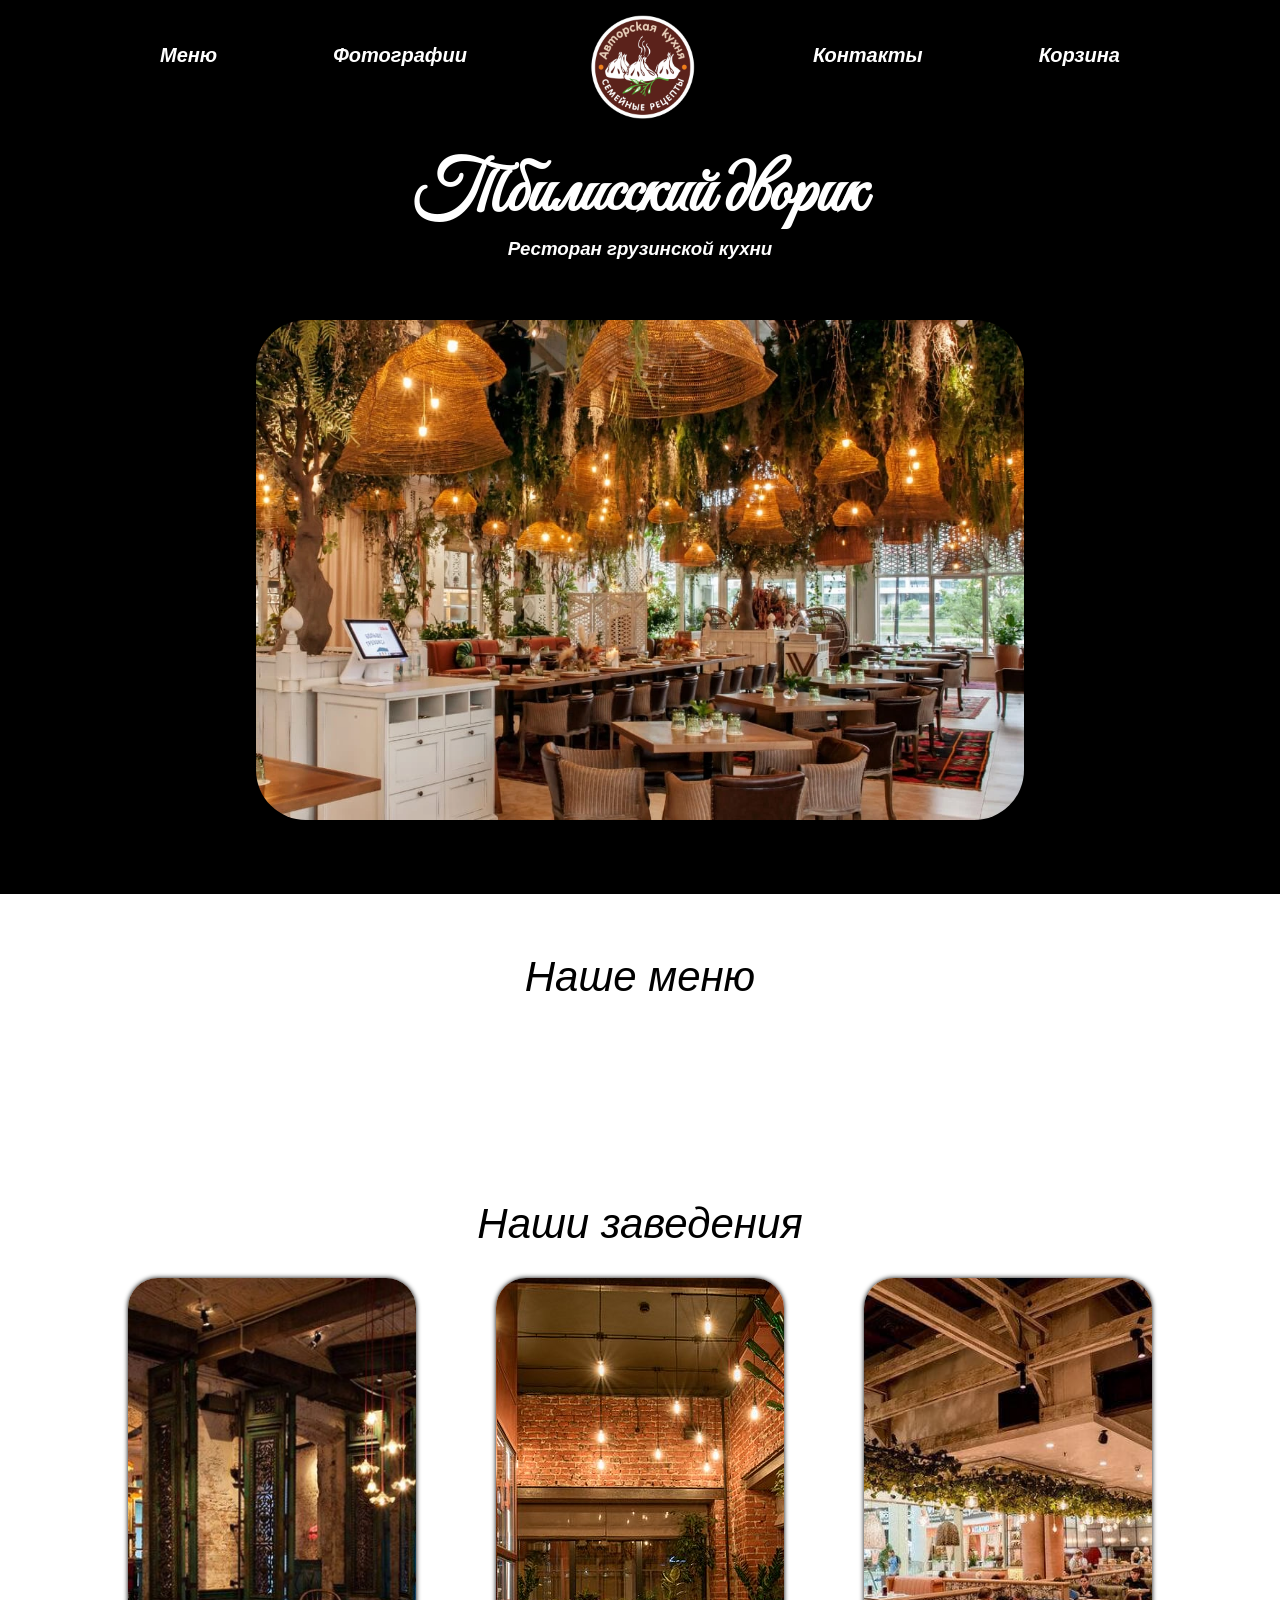
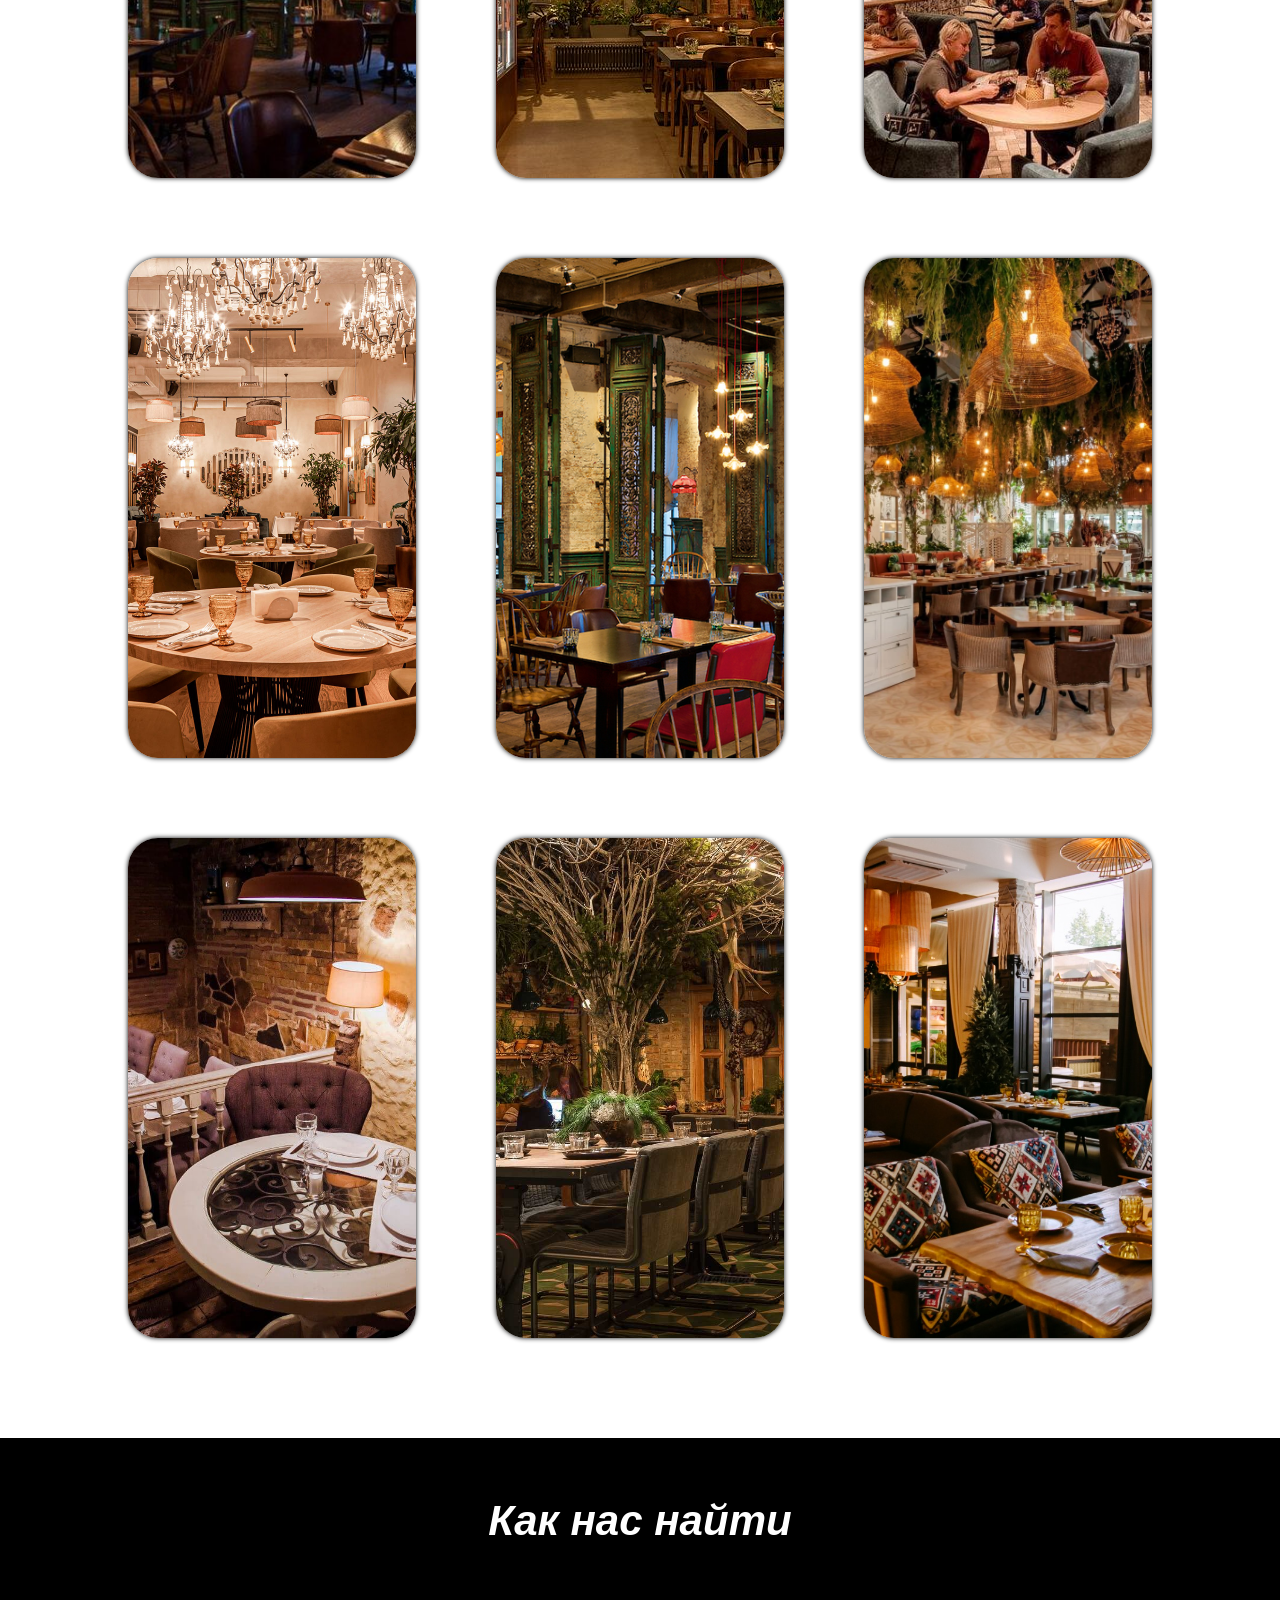
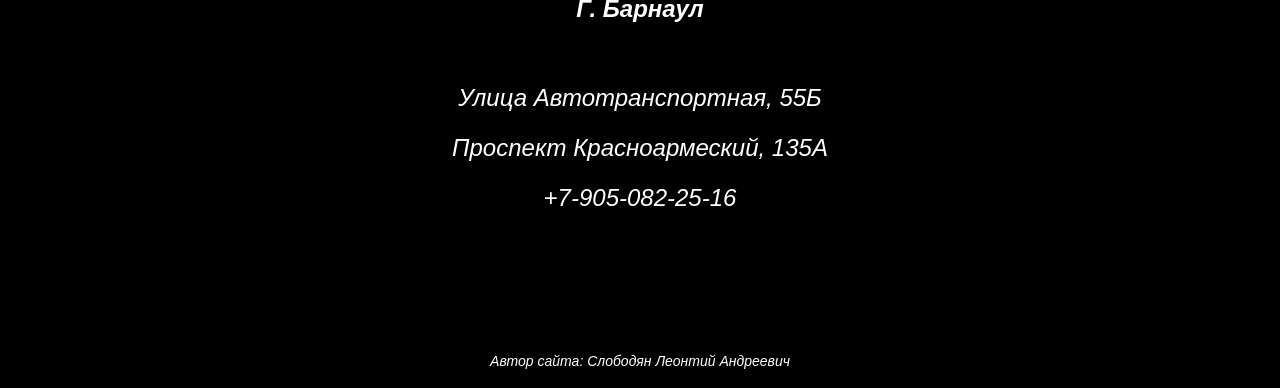
<file: restaurant web-site/index/index.html>
<!DOCTYPE html>
<html lang="en-ru">
<head>
    <meta charset="UTF-8">
    <meta name="viewport" content="width=device-width, initial-scale=1.0">
    <link rel="stylesheet" href="index.css">
    <link rel="preconnect" href="https://fonts.googleapis.com">
    <link rel="preconnect" href="https://fonts.gstatic.com" crossorigin>
    <link href="https://fonts.googleapis.com/css2?family=Great+Vibes&display=swap" rel="stylesheet">
    <title>Тбилисский дворик</title>
</head>
<body>
    <script src="index.js"></script>

    <!--черная шапка страницы-->
    <header>
        <nav>
            <a href="#menu"><span>Меню</span></a>
            <a href="#restaurant-photos"><span>Фотографии</span></a>
            <div class="logo">
                <img src="images/header-images/restaurant-logo.png" alt="logo">
            </div>
            <a href="#contacts"><span>Контакты</span></a>
            <a href="../cart-page/cart-page.html" onclick="saveCurrentPage('Cart')"><span>Корзина</span></a>
        </nav>
        <div class="restaurant-preview">
            <div class="slogan">
                <h1>Тбилисский дворик</h1>
                <h3>Ресторан грузинской кухни</h3>
            </div>
            <div class="restaurant-view">
                <img src="images/header-images/restaurant-view.webp" alt="view">
            </div> 
        </div>
    </header>

    <!--основная часть страницы-->
    <main>
        <!-- основное меню -->
        <div id="menu" class="main-menu">
            <div class="menu-header">Наше меню</div>

            <div id="menu-sections" class="menu-sections">
                <!-- сюда динамично добавляются элементы -->
            </div>
        </div>

        <!-- фотографии ресторана -->
        <div id="restaurant-photos" class="restaurant-photos">
            <div class="restaurant-photos-header">Наши заведения</div>
            <div class="restaurant-photos-main">
                <div class="restaurant-photo">
                    <img src="images/restaurant-photos/restaurant-photo 1.jpg" alt="restaurant-photo">
                </div>

                <div class="restaurant-photo">
                    <img src="images/restaurant-photos/restaurant-photo 2.jpg" alt="restaurant-photo">
                </div>

                <div class="restaurant-photo">
                    <img src="images/restaurant-photos/restaurant-photo 3.jpg" alt="restaurant-photo">
                </div>

                <div class="restaurant-photo">
                    <img src="images/restaurant-photos/restaurant-photo 4.jpg" alt="restaurant-photo">
                </div>

                <div class="restaurant-photo">
                    <img src="images/restaurant-photos/restaurant-photo 5.jpg" alt="restaurant-photo">
                </div>

                <div class="restaurant-photo">
                    <img src="images/restaurant-photos/restaurant-photo 6.webp" alt="restaurant-photo">
                </div>

                <div class="restaurant-photo">
                    <img src="images/restaurant-photos/restaurant-photo 7.jpg" alt="restaurant-photo">
                </div>

                <div class="restaurant-photo">
                    <img src="images/restaurant-photos/restaurant-photo 8.jpg" alt="restaurant-photo">
                </div>

                <div class="restaurant-photo">
                    <img src="images/restaurant-photos/restaurant-photo 9.jpeg" alt="restaurant-photo">
                </div>
            </div>
        </div>
    </main>

    <!-- нижняя часть страницы -->
    <footer>
        <div id="contacts" class="contacts-info">
            <div class="contacts-info-header">Как нас найти</div>
            <div class="city-info">Г. Барнаул</div>
            <p>
                Улица Автотранспортная, 55Б <br>
                Проспект Красноармеский, 135А <br>
                +7-905-082-25-16
            </p>
        </div>
        <div class="creator-info">
            Автор сайта: Слободян Леонтий Андреевич
        </div>
    </footer>
</body>
</html>
</file>
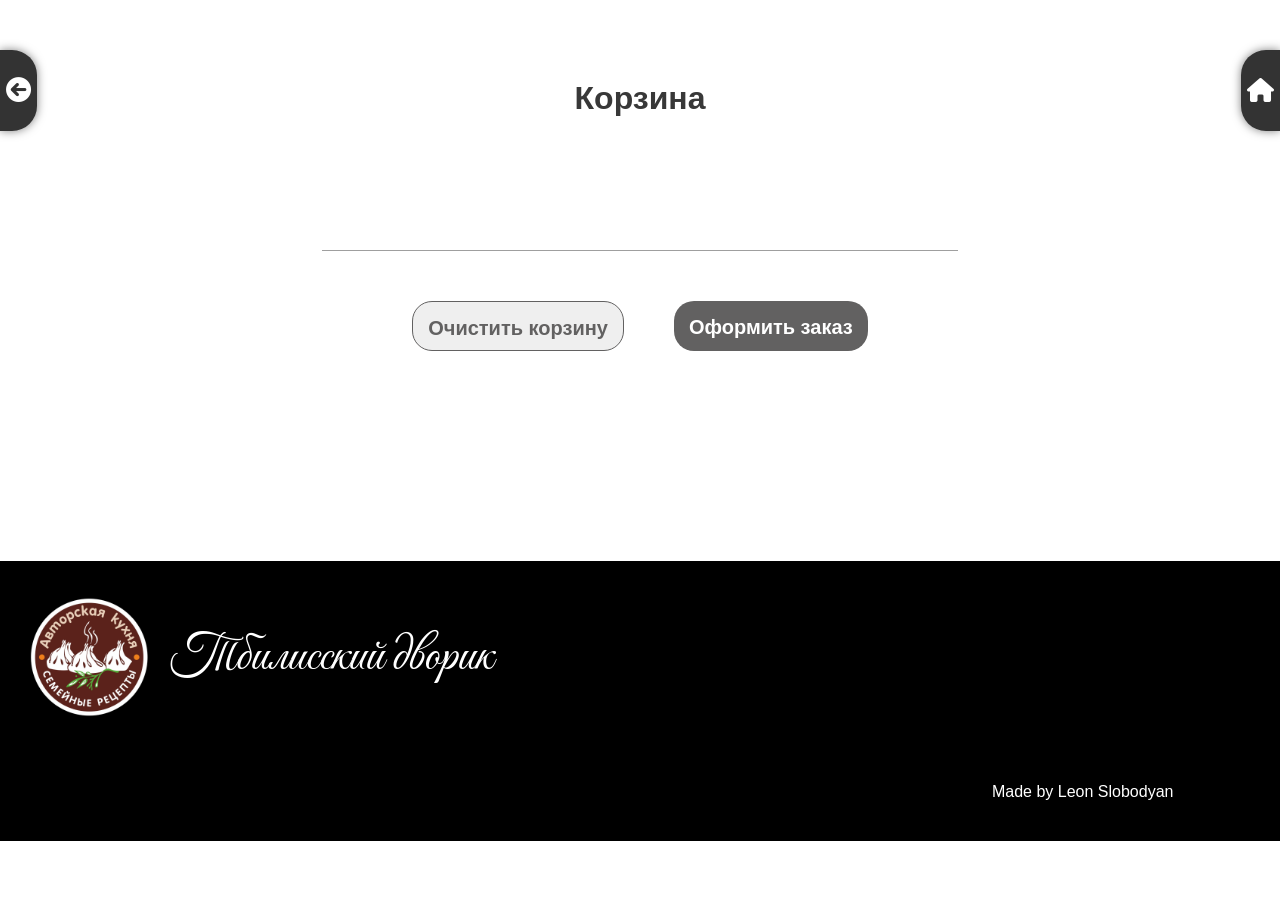
<file: restaurant web-site/cart-page/cart-page.html>
<!DOCTYPE html>
<html lang="en">
<head>
    <meta charset="UTF-8">
    <meta name="viewport" content="width=device-width, initial-scale=1.0">
    <link rel="stylesheet" href="cart-page.css">
    <link rel="preconnect" href="https://fonts.googleapis.com">
    <link rel="preconnect" href="https://fonts.gstatic.com" crossorigin>
    <link href="https://fonts.googleapis.com/css2?family=Great+Vibes&display=swap" rel="stylesheet">
    <link rel="stylesheet" href="https://cdnjs.cloudflare.com/ajax/libs/font-awesome/6.0.0-beta3/css/all.min.css">
    <title>Корзина</title>
</head>
<body>
    <script src="cart-page.js"></script>

    <!-- шапка -->
    <header>
        <div class="side-button" id="left-button" onclick="goBack()">
            <a href="#">
                <span class="side-button-icon"><i class="fas fa-circle-arrow-left"></i></span>
                <span class="side-button-text" id="left-text">Назад</span>
            </a>
        </div>

        <h1>Корзина</h1>

        <div class="side-button" id="right-button">
            <a href="../index/index.html">
                <span class="side-button-icon"><i class="fas fa-house"></i></span>
                <span class="side-button-text" id="right-text">Главная</span>
            </a>
        </div>
    </header>

    <!-- содержимое корзины-->
    <main id="main">
        <!-- сюда динамично добавляются элементы -->
    </main>

    <!-- кнопки -->
    <div class="buttons">
        <button class="clear-button" onclick="clearCart()">Очистить корзину</button>
        <button class="submit-button">Оформить заказ</button>
    </div>

    <!-- футер -->
    <footer>
        <div class="logo">
            <img src="images/restaurant-logo.png" alt="logo">
            <div class="restaurant-name">Тбилисский дворик</div>
        </div>

        <div class="author">Made by Leon Slobodyan</div>
    </footer>

</body>
</html>
</file>
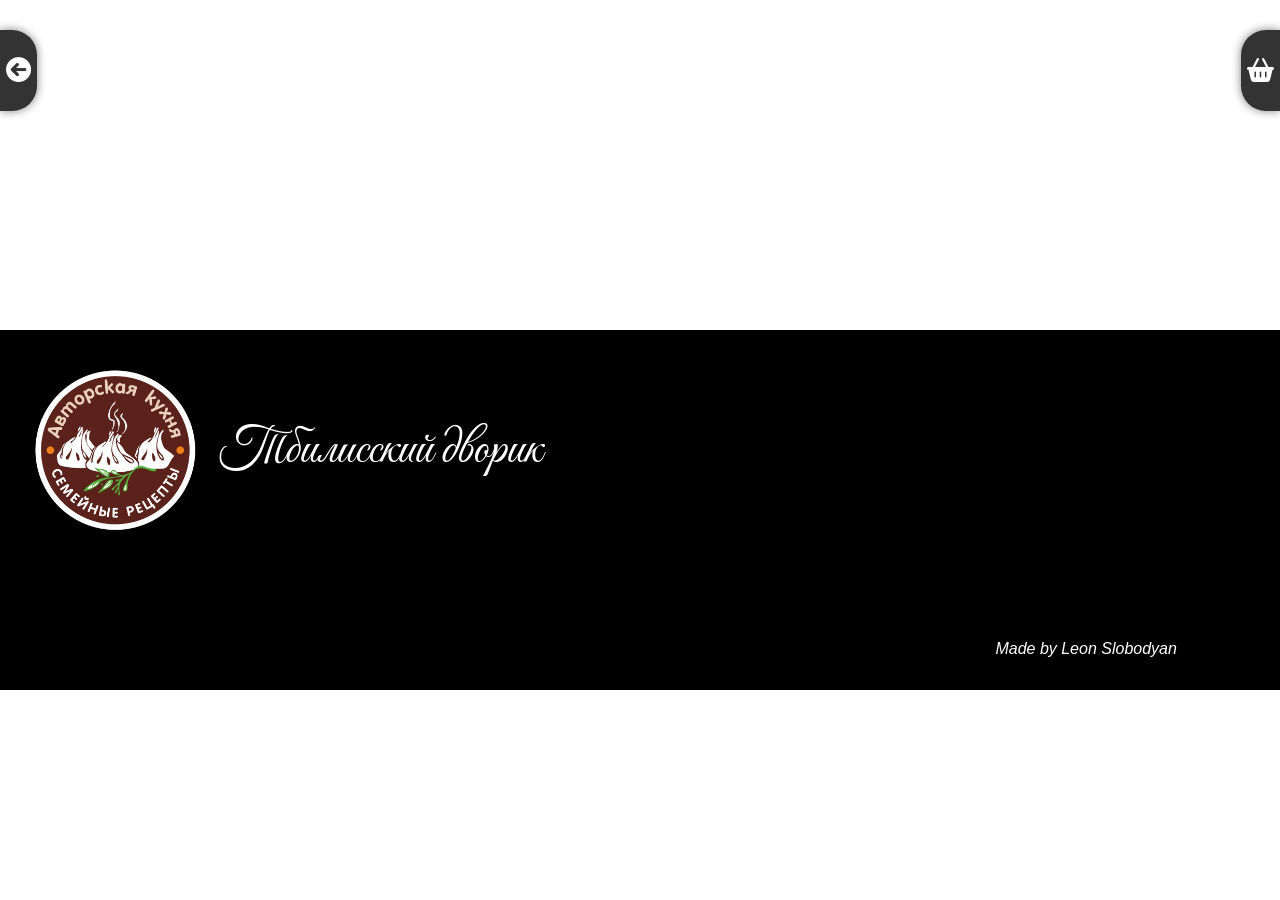
<file: restaurant web-site/menu-category-page/menu-category-page.html>
<!DOCTYPE html>
<html lang="en">
<head>
    <meta charset="UTF-8">
    <meta name="viewport" content="width=device-width, initial-scale=1.0">
    <link rel="stylesheet" href="menu-category-page.css">
    <link rel="preconnect" href="https://fonts.googleapis.com">
    <link rel="preconnect" href="https://fonts.gstatic.com" crossorigin>
    <link href="https://fonts.googleapis.com/css2?family=Great+Vibes&display=swap" rel="stylesheet">
    <link rel="stylesheet" href="https://cdnjs.cloudflare.com/ajax/libs/font-awesome/6.0.0-beta3/css/all.min.css">
    <title id="title"></title>
</head>
<body>
    <script src="menu-category-page.js"></script>

    <!-- шапка -->
    <header>
        <div class="side-button" id="left-button">
            <a href="#" onclick="goBack()">
                <span class="side-button-icon"><i class="fas fa-circle-arrow-left"></i></span>
                <span class="side-button-text" id="left-text">Назад</span>
            </a>
        </div>

        <div id="menu-category-header" class="menu-category-header"></div>

        <div class="side-button" id="right-button">
            <a href="../cart-page/cart-page.html" onclick="saveCurrentPage('Cart')">
                <span class="side-button-icon"><i class="fas fa-shopping-basket"></i></span>
                <span class="side-button-text" id="right-text">Корзина</span>
            </a>
        </div>
    </header>

    <!-- позиции меню -->
    <main id="main">
        <!-- сюда динамично добавляются элементы -->
    </main>

    <!-- футер -->
    <footer>
        <div class="logo">
            <img src="images/restaurant-logo.png" alt="logo">
            <div class="restaurant-name">Тбилисский дворик</div>
        </div>

        <div class="author">Made by Leon Slobodyan</div>
    </footer>
</body>
</html>
</file>
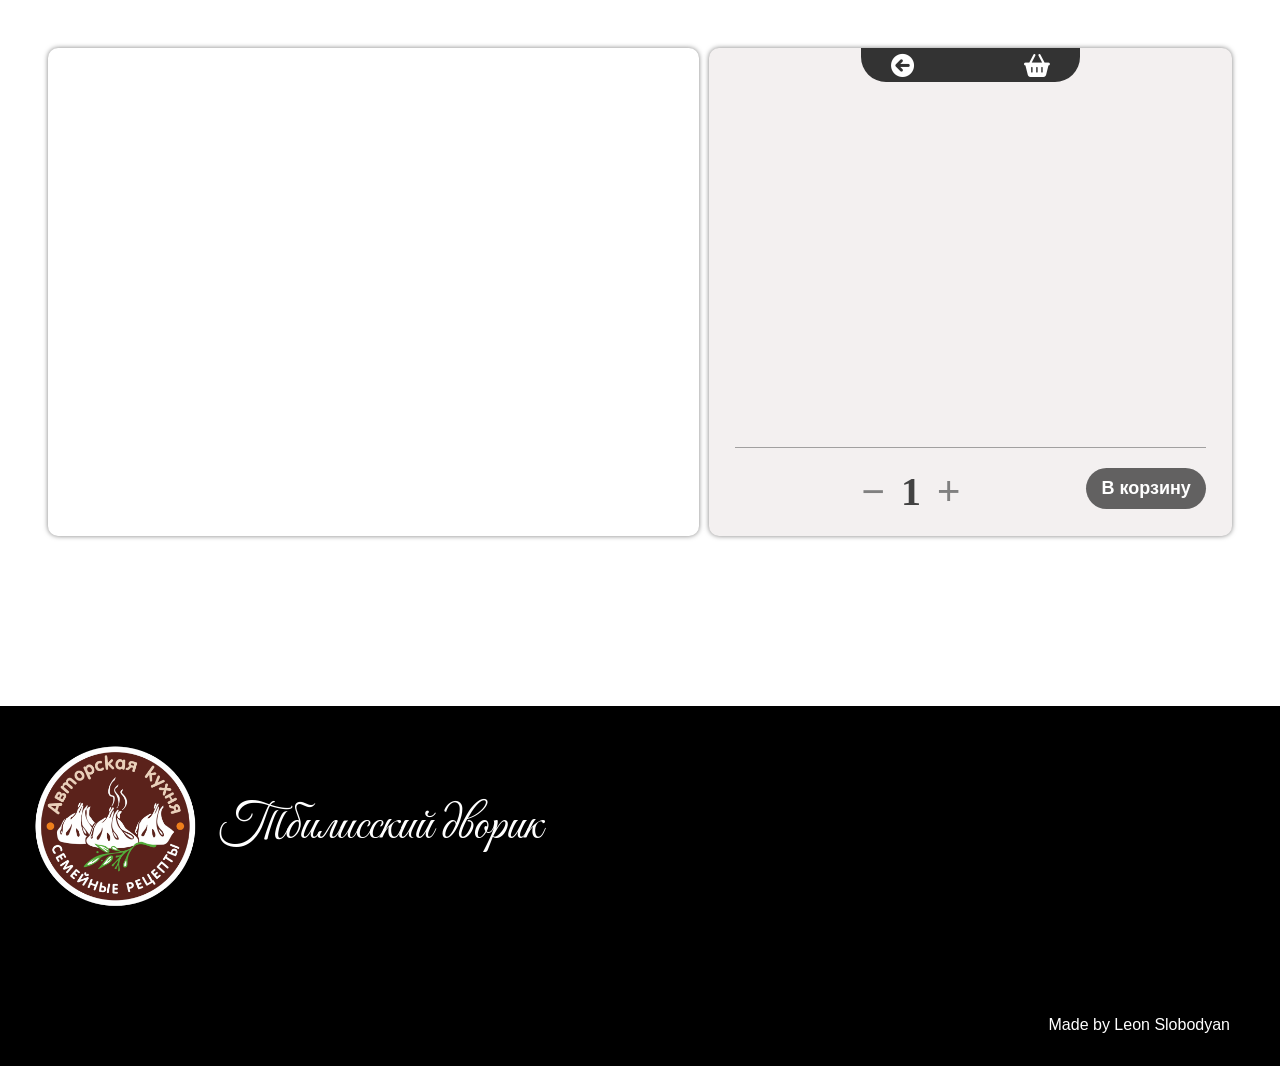
<file: restaurant web-site/menu-position-page/menu-position-page.html>
<!DOCTYPE html>
<html lang="en">
<head>
    <meta charset="UTF-8">
    <meta name="viewport" content="width=device-width, initial-scale=1.0">
    <link rel="stylesheet" href="menu-position-page.css">
    <link rel="preconnect" href="https://fonts.googleapis.com">
    <link rel="preconnect" href="https://fonts.gstatic.com" crossorigin>
    <link href="https://fonts.googleapis.com/css2?family=Great+Vibes&display=swap" rel="stylesheet">
    <link rel="stylesheet" href="https://cdnjs.cloudflare.com/ajax/libs/font-awesome/6.0.0-beta3/css/all.min.css">
    <title id="title"></title>
</head>
<body>
    <script src="menu-position-page.js"></script>

    <!-- основная часть -->
    <main>
        <!-- листающаяся галерея фотографий -->
        <div id="slider-wrapper" class="slider-wrapper">
            <div class="slider">
                <!-- сюда динамично добавляются элементы-->
            </div>
        </div>

        <!-- информация о блюде -->
        <div id="menu-position-info" class="menu-position-info">
            <!-- верхнее меню -->
            <nav>
                <a href="#" onclick="goBack()">
                    <span><i class="fas fa-circle-arrow-left"></i></span>
                </a>
                <a href="../cart-page/cart-page.html" onclick="saveCurrentPage('Cart')">
                    <span><i class="fas fa-shopping-basket"></i></span>
                </a>
            </nav>

            <!-- текстовая информация -->
            <div id="main-info-content" class="main-info-content">
                <div class="menu-position-name"></div>
                <div class="menu-position-description"></div>
                <div class="menu-position-weight"></div>
            </div>

            <!-- цена с кнопкой -->
            <div id="price-with-button" class="price-with-button">
                <div class="menu-position-price"></div>
                <div class="count-bar">
                    <span class="minus" onclick="decreaseCount()">
                        &#8722;
                        <div class="circle"></div>
                    </span>
                    <span id="count" class="count">1</span>
                    <span class="plus" onclick="increaseCount()">
                        +
                        <div class="circle"></div>
                    </span>
                </div>
                <div class="add-to-cart-button">В корзину</div>
            </div>
    </main>
    
    <!-- футер -->
    <footer>
        <div class="logo">
            <img src="images/restaurant-logo.png" alt="logo">
            <div class="restaurant-name">Тбилисский дворик</div>
        </div>

        <div class="author">Made by Leon Slobodyan</div>
    </footer>
</body>
</html>
</file>
<file: restaurant web-site/index/index.css>
html {
  scroll-behavior: smooth; 
}

body{
    margin: 0;
    padding: 0;
    font-family: Georgia, sans-serif;
    font-style: italic;
}

header{
    background-color: black;
    height: 860px;
    padding-top: 34px;
    display: flex;
    align-items: center;
    flex-direction: column;
}

main{
    display: flex;
    flex-direction: column;
    align-items: center;
    margin-bottom: 100px;
}

footer{
    background-color: black;
    width: 100%;
    height: 550px;
    color: white;
    text-align: center;
}


nav{
    font-size: 20px;
    color: white;
    font-weight: 600;
    display: flex;
    justify-content: space-between;
    padding: 10px 25px;
    width: 75%;
    height: 36px;
}

nav a{
    text-align: center;
    display: block;
    color: inherit;
    text-decoration: none;
}

nav a span:hover{
    text-decoration: underline;
    cursor: pointer;
}

h1, h3{
    text-align: center;
    padding: 0;
    margin: 0;
}

h1{
    font-family: 'Great Vibes', cursive;
    font-size: 70px;
    font-style: normal;
}

.restaurant-preview{
    display: flex;
    align-items: center;
    flex-direction: column;
    color: white;
    height: 673px;
    width: 100%;
    padding-top: 60px;
    gap: 60px;
}

.logo{
    padding-top: 45px;
    height: 100%;
    display: flex;
    justify-content: center;
    align-items: end;
    padding-left: 5px;
    position: relative;
    border-radius: 20px;
}

.logo img{
    width: 109px;
    height: 116px;
    display: block;
}

.restaurant-view{
    height: 500px;
    width: 60%;
}

.restaurant-view img{
    height: 100%;
    width: 100%;
    object-fit: cover;
    border-radius: 50px;
}

.dumplings-sets{
    margin-left: 3px;
    display: flex;
    flex-direction: column;
    align-items: center;
    gap: 80px;
}

.dumplings-sets-header, .menu-header, 
.restaurant-photos-header, .contacts-info-header{
    padding-top: 59px;
    font-size: 42px;
    text-align: center;
}

.dumpling-positions{
    display: grid;
    grid-template-columns: 1fr 1fr 1fr 1fr;
    width: 81%;
    gap: 40px;
    margin-bottom: 135px;
}

.dumpling-position{
    display: flex;
    flex-direction: column;
    align-items: start;
    position: relative;
    gap: 2px;
}

.dumpling-position img{
    object-fit: cover;
    width: 100%;
    height: 245px;
    border: 2px solid black;
}

.position-name{
    margin-top: 23px;
    font-weight: bold;
    margin-bottom: 18px;
}

.position-info{
    color: rgb(55, 55, 55);
    font-size: 14px;
    font-weight: 300;
    line-height: 21px;
}

.price-info{
    font-size: 16px;
    margin-bottom: 0;
}

.position-description{
    margin-top: 8px;
    margin-bottom: 5px;
}

.position-info ul{
    margin-top: 0;
    padding-left: 20px;
    padding-top: 0;
}

.weight-info{
    margin-top: 35px;
    margin-bottom: 50px;
}

.add-to-cart-button{
    font-family: Georgia, sans-serif;
    border: none;
    background-color: rgb(218, 34, 24);
    color: white;
    height: 34px;
    width: 160px;
    border-radius: 5px;
    font-size: 15px;
    position: absolute;
    bottom: 0;
    box-shadow: 0 0 10px rgba(70, 70, 70, 0.5);
}

.add-to-cart-button:hover{
    background-color: rgb(180, 27, 19);
    cursor: pointer;
    transform: scale(1.01);
}

.main-menu{
    width: 73%;
    display: flex;
    flex-direction: column;
    align-items: center;
    gap: 40px;
    margin-bottom: 100px;
}

.menu-sections{
    display: grid;
    grid-template-columns: 1fr 1fr 1fr;
    gap: 73px;
    width: 100%;
}

.menu-section{
    display: flex;
    justify-content: center;
    width: 100%;
    height: 344px;
    margin-bottom: 20px;
    position: relative;
}

.menu-section a{
    text-decoration: none;
    color: black;
}

.menu-section img{
    height: 100%;
    width: 227px;
    object-fit: cover;
    border-radius: 50px;
    filter: blur(1px);
    box-shadow: 0 0 5px;
}

.menu-section-button{
    font-family: Georgia, sans-serif;
    border: none;
    position: absolute;
    width: 235px;
    height: 100px;
    background-color: white;
    top: 120px;
    text-align: center;
    display: flex;
    justify-content: center;
    align-items: center;
    border-radius: 8px;
    font-style: italic;
}

.menu-section-button:hover{
    cursor: pointer;
    background-color: rgb(242, 242, 242);
    transform: scale(1.01);
}

.menu-section-button span{
    display: block;
    padding: 15px;
    font-size: 32px;
    font-weight: bold;
}

.restaurant-photos{
    display: flex;
    flex-direction: column;
    align-items: center;
    width: 80%;
    gap: 30px;
}

.restaurant-photos-main{
    display: grid;
    grid-template-columns: 1fr 1fr 1fr;
    width: 100%;
    gap: 80px;
}

.restaurant-photo{
    display: flex;
    justify-content: center;
    height: 500px;
    width: 100%;
}

.restaurant-photo img{
    height: 100%;
    width: 100%;
    object-fit: cover;
    border-radius: 30px;
    box-shadow: 0 0 5px;
}

.contacts-info{
    margin-bottom: 130px;
}
.contacts-info-header{
    font-weight: bold;
    margin-bottom: 50px;
}

.city-info{
    font-size: 24px;
    font-weight: bold;
    margin-bottom: 50px;
}

.contacts-info p{
    font-size: 24px;
    line-height: 50px;
    font-weight: 300;
}

.creator-info{
    font-size: 14px;
}

@media(max-width:1320px){
    nav{
        font-size: 20px;
    }
    .dumpling-positions{
        grid-template-columns: 1fr 1fr 1fr;
    }
}

@media(max-width: 1200px){
    .restaurant-photos-main{
        grid-template-columns: 1fr 1fr;
    }
}

@media(max-width: 1082px){
    nav{
        font-size: 18px;
    }
    .menu-sections{
        grid-template-columns: 1fr 1fr;
    }
    .menu-section-button span{
        font-size: 26px;
    }
}

@media(max-width: 980px){
    .restaurant-preview{
        flex-direction: column;
        align-items: center;
        gap: 10px;
        padding-top: 40px;
    }
    .restaurant-view{
        height: 430px;
        width: 70%;
    }
    .dumpling-positions{
        grid-template-columns: 1fr 1fr;
    }
}

@media(max-width: 910px){
    nav{
        font-size: 16px;
    }
}
@media(max-width: 750px){
    nav{
        font-size: 15px;
    }
    .restaurant-photos-main{
        grid-template-columns: 1fr;
    }
}

@media(max-width: 680px){
    .restaurant-preview{
        gap: 0;
    }
    .dumpling-positions, .menu-sections{
        grid-template-columns: 1fr;
    }
    .menu-header, .restaurant-photos-header{
        font-size: 36px;
    }
}

@media(max-width: 580px){
    nav{
        font-size: 14px;
    }
}
</file>
<file: restaurant web-site/cart-page/cart-page.css>
body{
    margin: 0;
    font-family: Georgia, sans-serif;
    display: flex;
    flex-direction: column;
    align-items: center;
}

header{
    display: flex;
    justify-content: center;
    padding-top: 30px;
    position: relative;
    height: 200px;
    width: 100%;
}

.side-button{
    position: absolute;
    top: 50px;
    min-width: 35px;
    height: 80.5px;
    z-index: 1;
    background-color: #333;
    overflow-x: hidden;
    transition: 0.5s ease;
    box-shadow: 0 0 10px rgba(0, 0, 0, 0.5);
    display: flex;
    align-items: center;
    justify-content: center;
}

.side-button a{
    display: flex;
    color: white;
    position: relative;
    width: 90%;
}

a span:hover{
    cursor: pointer;
}

.side-button a:hover{
    cursor: default;
}

.side-button-text{
    position: absolute;
    font-weight: bold;
    font-size: 20px;
}

.side-button-text:hover{
    text-decoration: underline;
}

#left-button{
    border-top-right-radius: 25px;
    border-bottom-right-radius: 25px;
    left: 0;
    justify-content: end;
    padding-left: 2px;
}

#right-button{
    border-top-left-radius: 25px;
    border-bottom-left-radius: 25px;
    right: 0;
    padding-right: 4px;
}

#right-button .side-button-icon{
    text-align: end;
}

#right-button a{
   justify-content: end;
}

#right-button span i{
    font-size: 24px;
}

#left-button:hover{
    min-width: 135px;
}

#right-button:hover{
    min-width: 155px;
    padding-right: 9px;
}

#left-text{
    left: 36px;
}

#right-text{
    right: 40px;
}

span i{
    font-size: 25px;
}

main{
    width: 45%;
    display: flex;
    flex-direction: column;
    align-items: center;
    padding-top: 20px;
}

footer{
    width: 95.85%;
    height: 220px;
    background-color: black;
    display: flex;
    flex-direction: column;
    color: white;
    padding: 30px;
    gap: 60px;
    margin-top: 160px;
}


h1{
    margin-top: 50px;
    color: rgb(56, 56, 56);
    text-align: center;
    margin-bottom: 60px;
}

.cart-element{
    width: 100%;
    display: flex;
    justify-content: space-between;
    border-top: 1px solid rgb(159, 159, 159);
    padding: 30px;
    height: 160px;
}

.menu-position{
    display: flex;
    width: 80%;
    gap: 20px;
}

.menu-position img{
    display: block;
    object-fit: cover;
    height: 100%;
    width: 40%;
}

.menu-position-info{
    display: flex;
    flex-direction: column;
    justify-content: space-between;
    width: 60%;
}

.text-info{
    display: flex;
    flex-direction: column;
    gap: 5px;
}

.menu-position-name{
    font-style: italic;
    color: #504f4f;
    font-size: 24px;
    font-weight: bold;
}

.menu-position-weight{
    color: #333;
    font-family: "Inter";
    font-size: 18px;
}

.menu-position-price{
    font-size: 28px;
    font-family: "Inter";
    font-weight: bold;
}

.helpful-buttons{
    display: flex;
    flex-direction: column;
    justify-content: space-between;
    width: 15%;
    align-items: end;
    align-items: center;
}

.trash-image{
    text-align: center;
    width: 60%;
    font-size: 24px;
    color: rgb(72, 72, 72);
    position: relative;
    background-color: rgb(239, 238, 238);
    border-radius: 5px;
    padding: 8px;
}

.count-bar{
    font-size: 32px;
    width: 100%;
    text-align: center;
    background-color: rgb(239, 238, 238);
    border-radius: 5px;
    padding: 3px;
}

.count{
    color: rgb(66, 66, 66);
    font-family: "Inter";
    font-weight: 600;
}

.minus, .plus{
    color: gray;
    position: relative;
}

.minus:hover, .plus:hover, .trash-image i{
    cursor: pointer;
}

.minus, .count{
    margin-right: 8px;
}

.buttons{
    border-top: 1px solid rgb(159, 159, 159);
    width: 45%;
    padding: 50px 30px;
    display: flex;
    justify-content: center;
    gap: 50px;
}

.buttons button{
    display: block;
    height: 50px;
    border-radius: 20px;
    font-size: 20px;
    font-weight: bold;
    padding: 15px;
    transition: background-color 0.3s ease;
}

.buttons button:hover{
    cursor: pointer;
}

.submit-button{
    border: none;
    background-color: #626161;
    color: white;
}

.clear-button{
    border: 1px solid #626161;
    color: #626161
}

.submit-button:hover{
    background-color: #333;
}

.clear-button:hover{
    background-color: #cecdcd;
}

.logo{
    height: 60%;
    font-family: 'Great Vibes', cursive;
    font-size: 50px;
    font-style: normal;
    display: flex;
    gap: 20px;
    align-items: center;
}

footer .logo img{
    object-fit: cover;
    height: 100%;
    display: block;
}

.author{
    text-align: end;
    padding-right: 80px;
}
</file>
<file: restaurant web-site/menu-category-page/menu-category-page.css>
body{
    margin: 0;
    padding: 0;
    font-family: Georgia, sans-serif;
    font-style: italic;
}

header{
    display: flex;
    justify-content: center;
    padding-top: 30px;
    position: relative;
    height: 200px;
}

main{
    display: grid;
    grid-template-columns: 1fr 1fr 1fr 1fr;
    gap: 73px;
    padding: 0px 100px;
    margin-bottom: 100px;
}

footer{
    width: 95.85%;
    height: 300px;
    background-color: black;
    display: flex;
    flex-direction: column;
    color: white;
    padding: 30px;
    gap: 100px;
}

.side-button{
    position: absolute;
    top: 30px;
    min-width: 35px;
    height: 80.5px;
    z-index: 1;
    background-color: #333;
    overflow-x: hidden;
    transition: 0.5s ease;
    box-shadow: 0 0 10px rgba(0, 0, 0, 0.5);
    display: flex;
    align-items: center;
    justify-content: center;
}

.side-button a{
    display: flex;
    color: white;
    position: relative;
    width: 90%;
}

a span:hover{
    cursor: pointer;
}

.side-button a:hover{
    cursor: default;
}

.side-button-text{
    position: absolute;
    font-weight: bold;
    font-size: 20px;
}

.side-button-text:hover{
    text-decoration: underline;
}

#left-button{
    border-top-right-radius: 25px;
    border-bottom-right-radius: 25px;
    left: 0;
    justify-content: end;
    padding-left: 2px;
}

#right-button{
    border-top-left-radius: 25px;
    border-bottom-left-radius: 25px;
    right: 0;
    padding-right: 4px;
}

#right-button .side-button-icon{
    text-align: end;
}

#right-button a{
   justify-content: end;
}

#right-button span i{
    font-size: 24px;
}

#left-button:hover{
    min-width: 135px;
}

#right-button:hover{
    min-width: 155px;
    padding-right: 9px;
}

#left-text{
    left: 36px;
}

#right-text{
    right: 40px;
}

span i{
    font-size: 25px;
}

.menu-category-header{
    margin-top: 25px;
    font-size: 35px;
}

.menu-position{
    width: 100%;
    margin-bottom: 20px;
    border-radius: 30px;
    border: 2px solid black;
    box-shadow: 0 0 10px rgba(0, 0, 0, 0.5);
    overflow: hidden;
    display: flex;
    flex-direction: column;
    transition: box-shadow ease 0.2s;
}

main a{
    text-decoration: none;
}

.menu-position:hover{
    box-shadow: 0 0 5px rgba(0, 0, 0, 0.5);
    cursor: pointer;
}

.menu-position-image{
    height: 210px;
}


.menu-position-image img{
    width: 100%;
    height: 100%;
    object-fit: cover;
    border-top-right-radius: 30px;
    border-top-left-radius: 30px;
    margin-top: -1px;
    border-bottom: 2px solid black;
}

.menu-position-info {
    font-style: normal;
    display: flex;
    flex-direction: column;
    gap: 15px; 
    padding: 20px; 
    font-size: 14px; 
    background-color: rgb(243, 240, 240); 
    font-weight: bold;
    border-bottom-left-radius: 30px; 
    border-bottom-right-radius: 30px;
    flex: 1;
    justify-content: space-between;
}

.name-with-weight{
    display: flex;
    flex-direction: column;
    gap: 10px;
}

.menu-position-name {
    font-style: italic;
    font-size: 18px;
    color: #333; 
}

.menu-position-weight {
    color: #555;
    margin-bottom: 15px;
    font-size: 16px;
    font-family: "Inter";
}

.menu-position-price {
    font-family: "Inter";
    font-size: 18px; 
    font-weight: bold;
    color: #333;
}

.price-with-button {
    display: flex;
    justify-content: space-between;
    align-items: center;
    border-top: 1px solid #ccc;
    padding-top: 10px;
}

.price-with-button button {
    background-color: #626161;
    color: white; 
    font-weight: bold;
    font-size: 14px;
    border: none;
    padding: 8px 15px;
    border-radius: 25px; 
    cursor: pointer;
    transition: background-color 0.3s ease;
}

.price-with-button button:hover {
    background-color: #333;
}

.price-with-button button:active{
    transform: scale(1.03);
}

.logo{
    height: 60%;
    font-family: 'Great Vibes', cursive;
    font-size: 50px;
    font-style: normal;
    display: flex;
    gap: 20px;
    align-items: center;
}

footer .logo img{
    object-fit: cover;
    height: 100%;
    display: block;
}

.author{
    text-align: end;
    padding-right: 80px;
}
</file>
<file: restaurant web-site/menu-position-page/menu-position-page.css>
body{
    margin: 0;
    font-family: Georgia, sans-serif;
}

main{
    margin: 48px;
    display: flex;
    gap: 10px;
    margin-bottom: 170px;
}

footer{
    width: 100%;
    height: 300px;
    background-color: black;
    display: flex;
    flex-direction: column;
    color: white;
    padding: 30px;
    gap: 100px;
}

.slider-wrapper{
    position: relative;
    aspect-ratio: 12/9;
    width: 55%;
}

.slider{
    display: flex;
    overflow-x: auto;
    scroll-snap-type: x mandatory;
    scroll-behavior: smooth;
    border-radius: 10px;
    height: 100%;
    width: 100%;
    box-shadow: 0 0 5px rgba(0, 0, 0, 0.5);
}

.slider img{
    flex: 1 0 100%;
    scroll-snap-align: start;
    object-fit: cover;
    height: 100%;
    width: 100%;
}

.slider-nav{
    display: flex;
    column-gap: 1rem;
    position: absolute;
    bottom: 1.25rem;
    left: 50%;
    transform: translateX(-50%);
    z-index: 1;
}

.slider-nav a{
    width: 0.5rem;
    height: 0.5rem;
    border-radius: 50%;
    background-color: white;
    opacity: 0.75;
    transition: opacity ease 0.25s;
}

.slider-nav a:hover{
    opacity: 1;
}

.menu-position-info{
    background-color: rgb(243, 240, 240);
    border-radius: 10px;
    width: auto;
    flex: 1;
    display: flex;
    flex-direction: column;
    gap: 15px;
    align-items: center;
    justify-content: space-between;
    box-shadow: 0 0 5px rgba(0, 0, 0, 0.5);
}

nav{
    height: 5%;
    width: 40%;
    background-color: #333;
    border-bottom-left-radius: 25px;
    border-bottom-right-radius: 25px;
    display: flex;
    justify-content: center;
    gap: 110px;
    padding: 5px;
}

nav a{
    display: block;
}

nav a span{
    color: white;
    font-size: 23px;
}

.nav-text{
    font-size: 15px;
    text-decoration: none;
}

.main-info-content{
    padding-left: 40px;
    display: flex;
    flex-direction: column;
    gap: 20px;
    font-size: 16px;
    color: #333;
    margin-top: -150px;
}

.menu-position-name{
    font-weight: bold;
    font-style: italic;
    font-size: 40px;
    width: 70%;
}

.menu-position-description{
    width: 70%;
}

.menu-position-weight{
    font-family: "Inter";
}
.price-with-button{
    border-top: 1px solid rgb(161, 160, 160);
    padding-top: 20px;
    width: 90%;
    display: flex;
    justify-content: space-between;
    height: 14%;
}

.menu-position-price{
    font-family: "Inter";
    font-weight: bold;
    font-size: 40px;
    color: #333;
}

.add-to-cart-button{
    background-color: #626161;
    color: white; 
    font-weight: bold;
    font-size: 18px;
    border: none;
    padding: 10px 15px;
    border-radius: 25px; 
    height: 30%;
    cursor: pointer;
    transition: background-color 0.3s ease;
}

.add-to-cart-button:hover{
    background-color: #333;
}

.add-to-cart-button:active{
    transform: scale(1.03);
}

.count-bar{
    font-size: 40px;
}

.count{
    font-family: "Inter";
    font-weight: bold;
    color: rgb(66, 66, 66);
}

.minus, .plus{
    color: gray;
    position: relative;
}

.minus, .count{
    margin-right: 5px;
}

.circle{
    position: absolute;
    height: 40px;
    width: 40px;
    border-radius: 50px;
    background-color: rgb(64, 64, 64);
    top: 6px;
    left: -7px;
    opacity: 0;
    transition: opacity 0.2s ease;
}

.circle:hover{
    cursor: pointer;
    opacity: 0.2;
}


.logo{
    height: 60%;
    font-family: 'Great Vibes', cursive;
    font-size: 50px;
    font-style: normal;
    display: flex;
    gap: 20px;
    align-items: center;
}

footer .logo img{
    object-fit: cover;
    height: 100%;
    display: block;
}

.author{
    text-align: end;
    padding-right: 80px;
}
</file>
